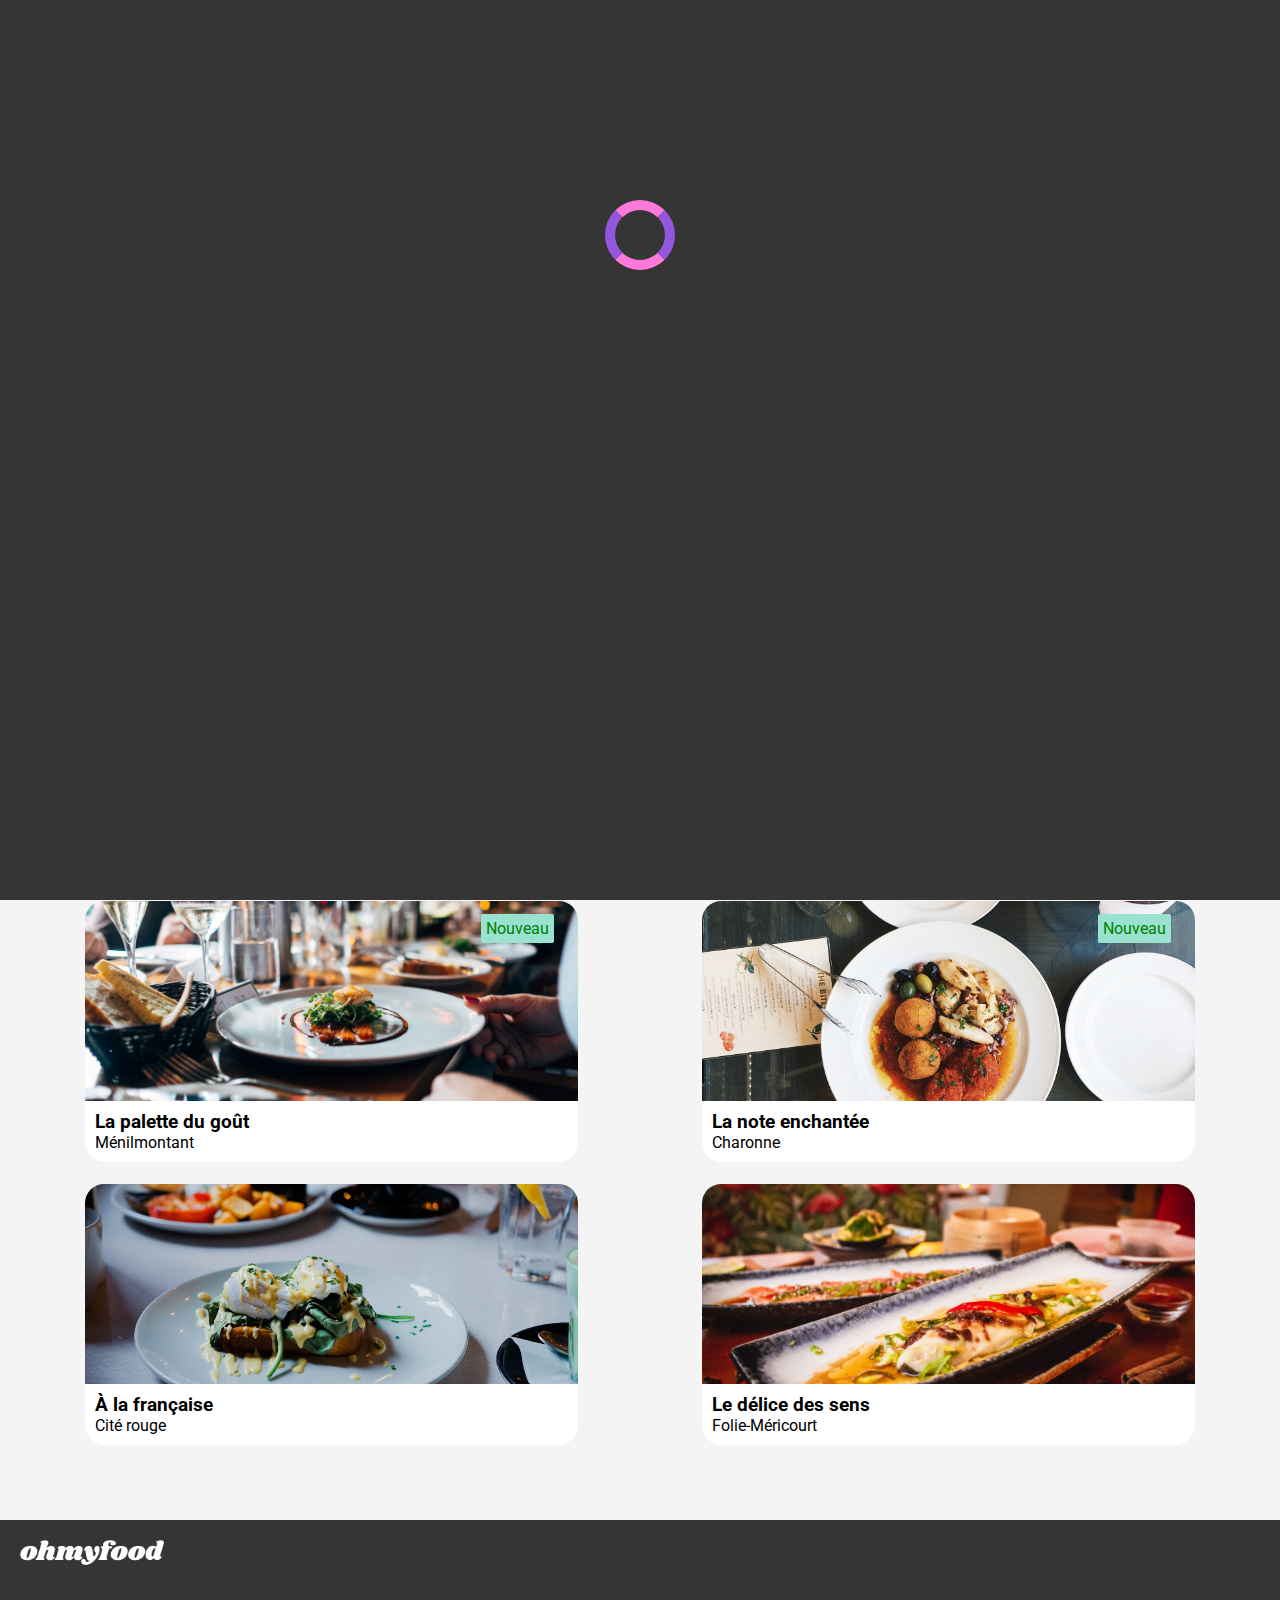
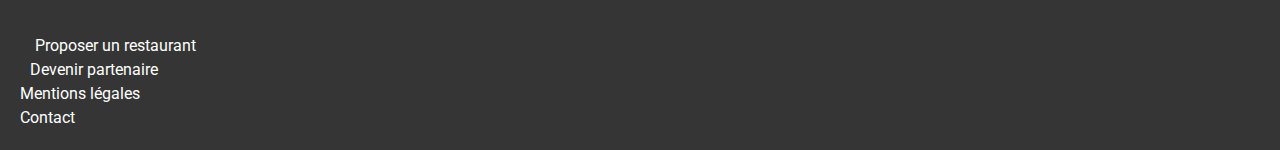
<file: index.html>
<!DOCTYPE html>
<html lang="en">
<head>
    <meta charset="UTF-8">
    <meta http-equiv="X-UA-Compatible" content="IE=edge">
    <meta name="viewport" content="width=device-width, initial-scale=1.0">
    <link rel="stylesheet" href="https://use.fontawesome.com/releases/v5.15.2/css/all.css" 
    integrity="sha384-vSIIfh2YWi9wW0r9iZe7RJPrKwp6bG+s9QZMoITbCckVJqGCCRhc+ccxNcdpHuYu" 
    crossorigin="anonymous">
    <link href="https://fonts.googleapis.com/css2?family=Roboto:wght@100&family=Shrikhand&display=swap" rel="stylesheet"> 
    <link href="https://fonts.googleapis.com/css2?family=Roboto&display=swap" rel="stylesheet"> 
    <link rel="stylesheet" href="scss/styles.css">
    <title>ohmyfood Homepage</title>
</head>
<body>

    <div class="bgLoader">
        <div class="loader"></div>
    </div>
    
<!-- ***********************************   TOP   *******************************  -->


    <header class="top">
        <div class="top__logo">
            <img src="images/logo/ohmyfood.png" alt="logo-ohmyfood">
        </div>
    </header>

<!-- ***********************************   CITY SEARCH   *******************************  -->   
 
        <div class="search">
            <div class="search__icon">
                <i class="fas fa-map-marker-alt"></i>
            </div>
            <h3>Paris, Belleville</h3>
        </div>
    
<!-- ***********************************   RESERVATION   *******************************  -->

    <section class="reservation">
        <h2>Réservez le menu qui vous convient</h2>
        <p>Découvrez des restaurants d'éxception, séléctionnés par nos soins.</p>
        <button class="reservation__btn">
            Explorer nos restaurants
        </button>
    </section>

<!-- ***********************************   FONCTIONNEMENT   *******************************  -->

    <section class="selection">

        <h2>Fonctionnement</h2>

        <div class="selection__btn">
            <div class="selection__btn--number">1</div>
            <i class="fas fa-mobile-alt"></i>
            <p>Choissisez un restaurant</p> 
        </div>
        <div class="selection__btn">
            <div class="selection__btn--number">2</div>
            <i class="fas fa-bars"></i>
            <p>Composez votre menu</p> 
        </div>
        <div class="selection__btn">
            <div class="selection__btn--number">3</div>
            <i class="fas fa-store"></i>
            <p>Dégustez au restaurant</p> 
        </div>

    </section>

<!-- ***********************************   RESTAURANTS   *******************************  -->

    <section class="restaurants">

        <h2>Restaurants</h2>

        <div class="gallery">

            <div class="gallery__card">

                <a href="menu1.html">

                    <img src="images/restaurants/la-palette-du-gout.jpg" alt="la palette du goût">
                    
                    <div class="gallery__card--new">
                        <p>Nouveau</p>
                    </div>

                    <div class="gallery__card--details">
                        <div class="gallery__text">
                            <h3>La palette du goût</h3>
                            <p>Ménilmontant</p> 
                        </div>

                        <div>
                            <i class="far fa-heart plain-heart"></i>
                            <i class="fas fa-heart color-heart"></i>
                        </div>
                    </div>

                </a>

            </div>

            <div class="gallery__card">

                <a href="menu2.html">

                    <img src="images/restaurants/la-note-enchantee.jpg" alt="la palette du goût">

                     <div class="gallery__card--new">
                        <p>Nouveau</p>
                    </div>
                    
                    <div class="gallery__card--details">
                        <div class="gallery__text">
                            <h3>La note enchantée</h3>
                            <p>Charonne</p> 
                        </div>

                        <div>
                            <i class="far fa-heart plain-heart"></i>
                            <i class="fas fa-heart color-heart"></i>
                        </div>
                    </div>
                </a>
            </div>     

            <div class="gallery__card">

                <a href="menu3.html">

                    <img src="images/restaurants/a-la-francaise.jpg" alt="à la française">
    
                    <div class="gallery__card--details">
                        <div class="gallery__text">
                            <h3>À la française</h3>
                            <p>Cité rouge</p> 
                        </div>
                      
                        <div>
                            <i class="far fa-heart plain-heart"></i>
                            <i class="fas fa-heart color-heart"></i>
                        </div>
                    </div>
                </a>
            </div>    

            <div class="gallery__card">

                <a href="menu4.html">

                    <img src="images/restaurants/le-delice-des-sens.jpg" alt="le délice des sens">
                    <div class="gallery__card--details">
                        <div class="gallery__text">
                            <h3>Le délice des sens</h3>
                            <p>Folie-Méricourt</p> 
                        </div>
                        
                        <div>
                            <i class="far fa-heart plain-heart"></i>
                            <i class="fas fa-heart color-heart"></i>
                        </div>
                    </div>
                </a>
            </div>     
   
        </div>

    </section>

<!-- ***********************************   FOOTER   *******************************  -->
        
    <footer class="footer">
        <div class="footer__logo">
            <img src="images/logo/ohmyfood.png" alt="logo-ohmyfood">
        </div>
        <div class="footer__item">
            <i class="fas fa-utensils"></i>
            <p>Proposer un restaurant</p>
        </div>
        <div class="footer__item">
            <i class="fas fa-hands-helping"></i>

            <p>Devenir partenaire</p>
        </div>
        <p>Mentions légales</p>
        <a href="#">Contact</a>
    </footer>

</body>
</html>
</file>
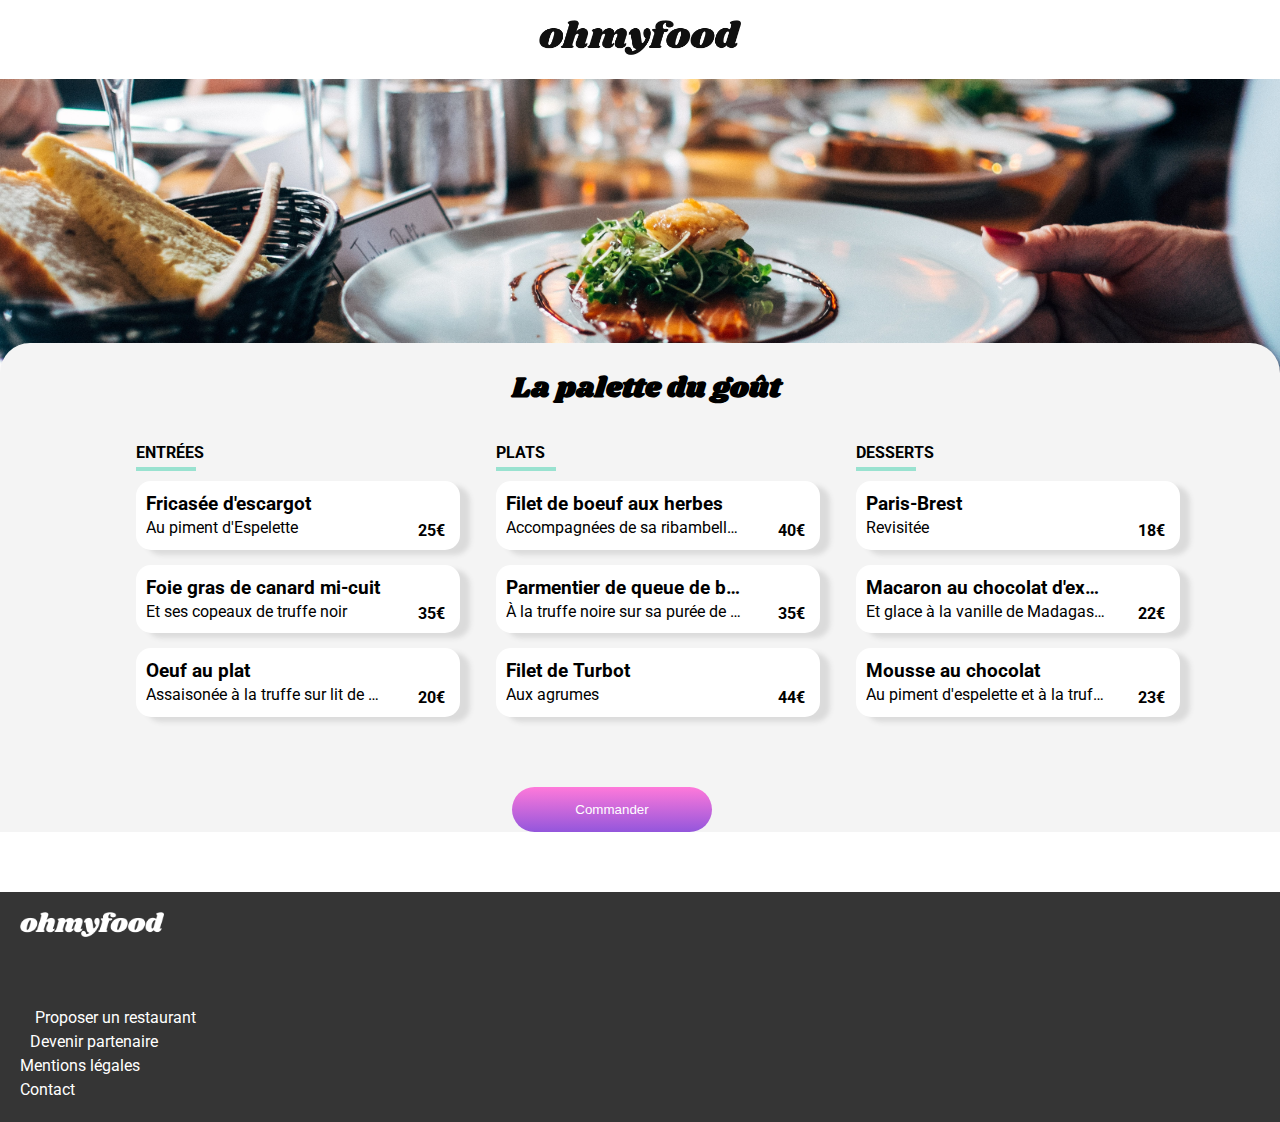
<file: menu1.html>
<!DOCTYPE html>
<html lang="en">
<head>
    <meta charset="UTF-8">
    <meta http-equiv="X-UA-Compatible" content="IE=edge">
    <meta name="viewport" content="width=device-width, initial-scale=1.0">
    <link rel="stylesheet" href="https://use.fontawesome.com/releases/v5.15.2/css/all.css" 
    integrity="sha384-vSIIfh2YWi9wW0r9iZe7RJPrKwp6bG+s9QZMoITbCckVJqGCCRhc+ccxNcdpHuYu" 
    crossorigin="anonymous">
    <link href="https://fonts.googleapis.com/css2?family=Roboto:wght@100&family=Shrikhand&display=swap" rel="stylesheet"> 
    <link href="https://fonts.googleapis.com/css2?family=Roboto&display=swap" rel="stylesheet"> 
    <link rel="stylesheet" href="scss/styles.css">
    <title>La palette du goût</title>
</head>
<body>

<!-- ***********************************   FLECHE RETOUR + LOGO   *******************************  -->

    <header class="top">
         <a href="index.html" class="top__arrow"><i class="fas fa-arrow-left"></i></a>
        <div class="top__logo">
            <img src="images/logo/ohmyfood.png" alt="logo-ohmyfood">
        </div>
    </header>

<!-- ***********************************   IMAGE du menu  *******************************  -->

    <div class="image">
        <img src="images/restaurants/la-palette-du-gout.jpg" alt="Menu La palette du goût">
    </div>

<!-- ***********************************   MENUS   *******************************  -->

    <section class="menu">

        <div class="intro">
            <h1>La palette du goût</h1>
            <i class="far fa-heart plain-heart"></i>
            <i class="fas fa-heart color-heart"></i>
        </div>

<!-- ***********************************   ENTREES   *******************************  -->   

        <div class="list">
            <div class="starters">
                <h2>Entrées</h2>
                <hr class="line">

                <div class="card">
                    <div class="sub-container">
                        <div class="text">
                            <h3>Fricasée d'escargot</h3>
                            <p>Au piment d'Espelette</p>
                        </div>
                        <div class="price">
                            <p>25€</p>
                        </div>
                    </div>
                    
                    <div class="checkbox">   
                        <i class="fas fa-check"></i>
                    </div>
                </div>

                <div class="card">
                    <div class="sub-container">
                        <div class="text">
                            <h3>Foie gras de canard mi-cuit</h3>
                            <p>Et ses copeaux de truffe noir</p>
                        </div>
                        <div class="price">
                            <p>35€</p>
                        </div>
                    </div>
                    <div class="checkbox">   
                        <i class="fas fa-check"></i>
                    </div>
                </div>
                
                <div class="card">
                    <div class="sub-container">
                        <div class="text">
                            <h3>Oeuf au plat</h3>
                            <p>Assaisonée à la truffe sur lit de caviar</p>
                        </div>
                        <div class="price">
                            <p>20€</p>
                        </div>
                    </div> 
                    <div class="checkbox">   
                        <i class="fas fa-check"></i>
                    </div>
                </div>
            </div>      
        </div>    

    <!-- ***********************************   PLATS   *******************************  --> 

        <div class="list">
            <div class="meals">
                <h2>Plats</h2>
                <hr class="line">
                <div class="card">
                    <div class="sub-container">
                        <div class="text">
                            <h3>Filet de boeuf aux herbes</h3>
                            <p>Accompagnées de sa ribambelle de légumes</p>
                        </div>
                        <div class="price">
                            <p>40€</p>
                        </div>
                    </div>
                    <div class="checkbox">   
                        <i class="fas fa-check"></i>
                    </div>
                </div>

                <div class="card">
                    <div class="sub-container">
                        <div class="text">
                            <h3>Parmentier de queue de boeuf</h3>
                            <p>À la truffe noire sur sa purée de panais</p>
                        </div>
                        <div class="price">
                            <p>35€</p>
                        </div>
                    </div>
                    <div class="checkbox">   
                        <i class="fas fa-check"></i>
                    </div>
                </div>

                <div class="card">
                    <div class="sub-container">
                        <div class="text">
                            <h3>Filet de Turbot</h3>
                            <p>Aux agrumes</p>
                        </div>
                        <div class="price">
                            <p>44€</p>
                        </div>
                    </div>
                    <div class="checkbox">   
                        <i class="fas fa-check"></i>
                    </div>
                </div>
            </div>    
        </div>   

<!-- ***********************************   DESSERTS   *******************************  -->

        <div class="list">
            <div class="desserts">
                <h2>Desserts</h2>
                <hr class="line">

                <div class="card">
                    <div class="sub-container">
                        <div class="text">
                            <h3>Paris-Brest</h3>
                            <p>Revisitée</p>
                        </div>
                        <div class="price">
                            <p>18€</p>
                        </div>
                    </div>
                    <div class="checkbox">   
                        <i class="fas fa-check"></i>
                    </div>
                </div>

                <div class="card">
                    <div class="sub-container">
                        <div class="text">
                            <h3>Macaron au chocolat d'exception</h3>
                            <p>Et glace à la vanille de Madagascar</p>
                        </div>
                        <div class="price">
                            <p>22€</p>
                        </div>
                    </div>
                    <div class="checkbox">   
                        <i class="fas fa-check"></i>
                    </div>
                </div>
            
                <div class="card">
                    <div class="sub-container">
                        <div class="text">
                            <h3>Mousse au chocolat</h3>
                            <p>Au piment d'espelette et à la truffe noire</p>
                        </div>
                        <div class="price">
                            <p>23€</p>
                        </div>
                    </div>
                    <div class="checkbox">   
                        <i class="fas fa-check"></i>
                    </div>
                </div>
            </div>
        </div>
        
<!-- ***********************************   BOUTON COMMANDER   *******************************  -->     

        <button class="menu__btn">Commander</button>

    </section>

<!-- ***********************************   FOOTER   *******************************  -->        

    <footer class="footer">
        <div class="footer__logo">
            <img src="images/logo/ohmyfood.png" alt="logo-ohmyfood">
        </div>
        <div class="footer__item">
            <i class="fas fa-utensils"></i>
            <p>Proposer un restaurant</p>
        </div>
        <div class="footer__item">
            <i class="fas fa-hands-helping"></i>
            <p>Devenir partenaire</p>
        </div>
        <p>Mentions légales</p>
        <a href="mailto:carl.holms@yahoo.fr">Contact</a>
    </footer>

</body>
</html>
</file>
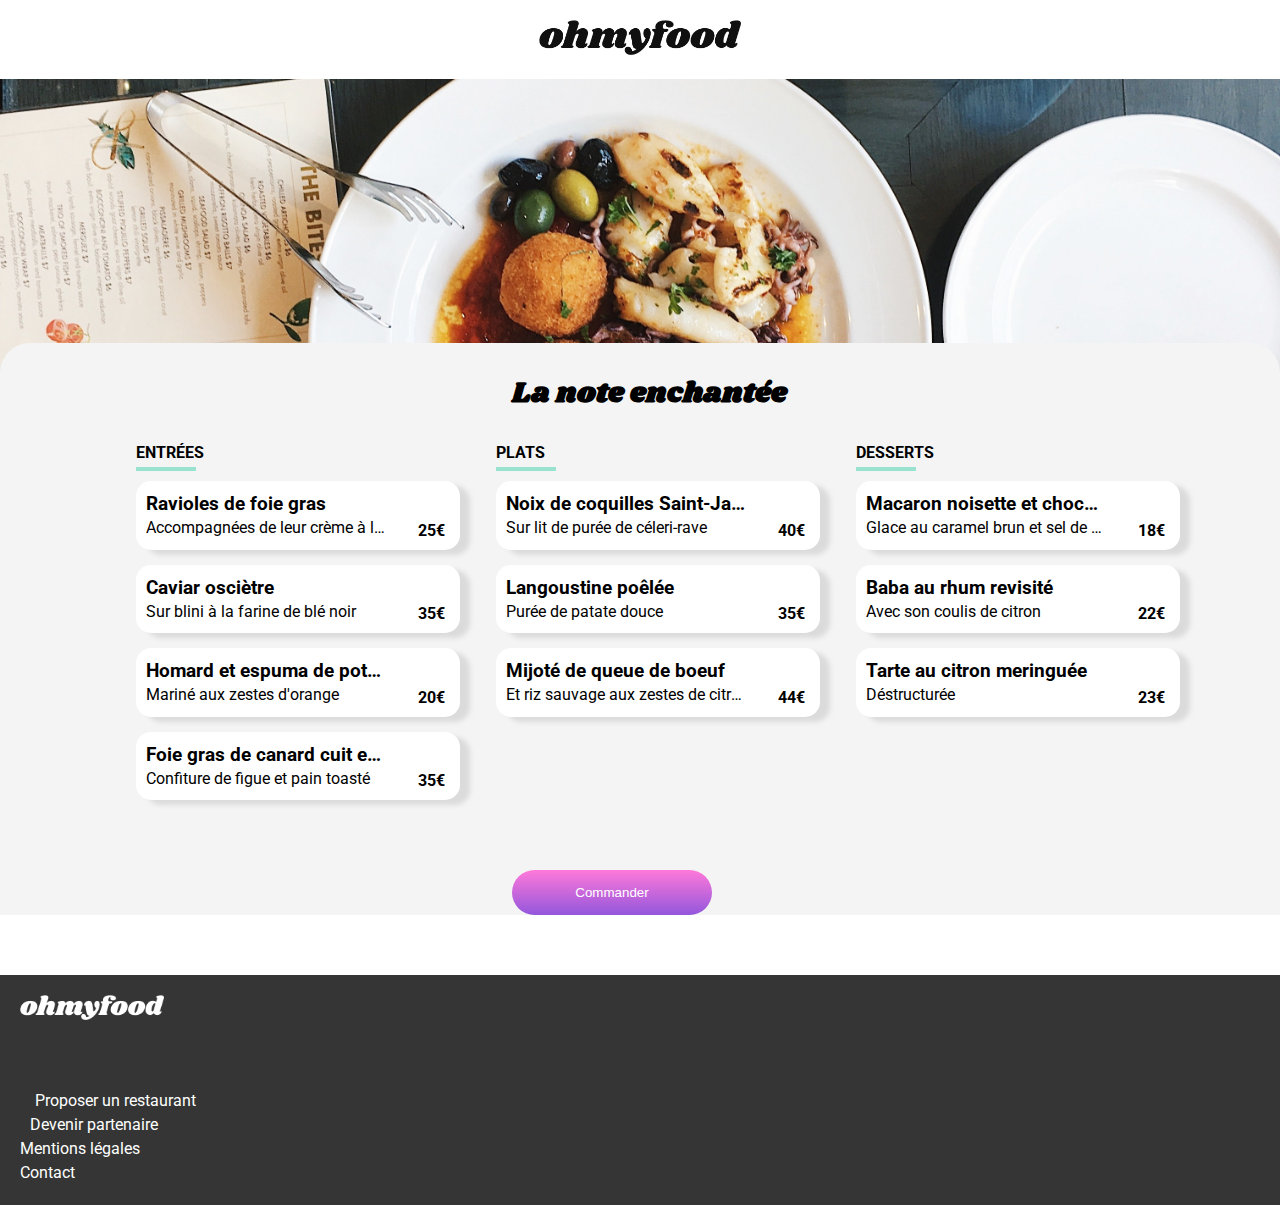
<file: menu2.html>
<!DOCTYPE html>
<html lang="en">
<head>
    <meta charset="UTF-8">
    <meta http-equiv="X-UA-Compatible" content="IE=edge">
    <meta name="viewport" content="width=device-width, initial-scale=1.0">
    <link rel="stylesheet" href="https://use.fontawesome.com/releases/v5.15.2/css/all.css" 
    integrity="sha384-vSIIfh2YWi9wW0r9iZe7RJPrKwp6bG+s9QZMoITbCckVJqGCCRhc+ccxNcdpHuYu" 
    crossorigin="anonymous">
    <link href="https://fonts.googleapis.com/css2?family=Roboto:wght@100&family=Shrikhand&display=swap" rel="stylesheet"> 
    <link href="https://fonts.googleapis.com/css2?family=Roboto&display=swap" rel="stylesheet"> 
    <link rel="stylesheet" href="scss/styles.css">
    <title>La note enchantée</title>
</head>
<body>

<!-- ***********************************   FLECHE RETOUR + LOGO   *******************************  -->

    <header class="top">
         <a href="index.html" class="top__arrow"><i class="fas fa-arrow-left"></i></a>
        <div class="top__logo">
            <img src="images/logo/ohmyfood.png" alt="logo-ohmyfood">
        </div>
    </header>

<!-- *********************************IMAGE DU MENU*****************************  -->

    <div class="image">
        <img src="images/restaurants/la-note-enchantee.jpg" alt="La note enchantée">
    </div>

<!-- ***********************************   MENUS   *******************************  -->

    <section class="menu">

        <div class="intro">
            <h1>La note enchantée</h1>
            <i class="far fa-heart plain-heart"></i>
            <i class="fas fa-heart color-heart"></i>
        </div>

<!-- ***********************************   ENTREES   *******************************  -->   

        <div class="list">
            <div class="starters">
                <h2>Entrées</h2>
                <hr class="line">

                <div class="card">
                    <div class="sub-container">
                        <div class="text">
                            <h3>Ravioles de foie gras</h3>
                            <p>Accompagnées de leur crème à la truffe</p>
                        </div>
                        <div class="price">
                            <p>25€</p>
                        </div>
                    </div>    
                    <div class="checkbox">   
                        <i class="fas fa-check"></i>
                    </div>
                </div>

                <div class="card">
                    <div class="sub-container">                 
                        <div class="text">
                            <h3>Caviar osciètre</h3>
                            <p>Sur blini à la farine de blé noir</p>
                        </div>
                        <div class="price">
                            <p>35€</p>
                        </div>
                    </div>    
                    <div class="checkbox">   
                        <i class="fas fa-check"></i>
                    </div>
                </div>
                
                <div class="card">
                    <div class="sub-container">   
                        <div class="text">
                            <h3>Homard et espuma de potiron</h3>
                            <p>Mariné aux zestes d'orange</p>
                        </div>
                        <div class="price">
                            <p>20€</p>
                        </div> 
                    </div>    
                    <div class="checkbox">   
                        <i class="fas fa-check"></i>
                    </div>
                </div>
                <div class="card">
                    <div class="sub-container">    
                        <div class="text">
                            <h3>Foie gras de canard cuit entier</h3>
                            <p>Confiture de figue et pain toasté</p>
                        </div>
                        <div class="price">
                            <p>35€</p>
                        </div> 
                    </div>    
                    <div class="checkbox">   
                        <i class="fas fa-check"></i>
                    </div>
                </div>
            </div>      
        </div>    

    <!-- ***********************************   PLATS   *******************************  --> 

        <div class="list">
            <div class="meals">
                <h2>Plats</h2>
                <hr class="line">
                <div class="card">
                    <div class="sub-container">    
                        <div class="text">
                            <h3>Noix de coquilles Saint-Jacques</h3>
                            <p>Sur lit de purée de céleri-rave</p>
                        </div>
                        <div class="price">
                            <p>40€</p>
                        </div>
                    </div>    
                    <div class="checkbox">   
                        <i class="fas fa-check"></i>
                    </div>
                </div>

                <div class="card">
                    <div class="sub-container">    
                        <div class="text">
                            <h3>Langoustine poêlée</h3>
                            <p>Purée de patate douce</p>
                        </div>
                        <div class="price">
                            <p>35€</p>
                        </div>
                    </div>    
                    <div class="checkbox">   
                        <i class="fas fa-check"></i>
                    </div>
                </div>

                <div class="card">
                    <div class="sub-container">    
                        <div class="text">
                            <h3>Mijoté de queue de boeuf</h3>
                            <p>Et riz sauvage aux zestes de citron</p>
                        </div>
                        <div class="price">
                            <p>44€</p>
                        </div>
                    </div>    
                    <div class="checkbox">   
                        <i class="fas fa-check"></i>
                    </div>
                </div>
            </div>    
        </div>   

<!-- ***********************************   DESSERTS   *******************************  -->

        <div class="list">
            <div class="desserts">
                <h2>Desserts</h2>
                <hr class="line">

                <div class="card">
                    <div class="sub-container">    
                        <div class="text">
                            <h3>Macaron noisette et chocolat</h3>
                            <p>Glace au caramel brun et sel de Guérande</p>
                        </div>
                        <div class="price">
                            <p>18€</p>
                        </div>
                    </div>    
                    <div class="checkbox">   
                        <i class="fas fa-check"></i>
                    </div>
                </div>

                <div class="card">
                    <div class="sub-container">    
                        <div class="text">
                            <h3>Baba au rhum revisité</h3>
                            <p>Avec son coulis de citron</p>
                        </div>
                        <div class="price">
                            <p>22€</p>
                        </div>
                    </div>    
                    <div class="checkbox">   
                        <i class="fas fa-check"></i>
                    </div>
                </div>
            
                <div class="card">
                    <div class="sub-container">    
                        <div class="text">
                            <h3>Tarte au citron meringuée</h3>
                            <p>Déstructurée</p>
                        </div>
                        <div class="price">
                            <p>23€</p>
                        </div>
                    </div>    
                    <div class="checkbox">   
                        <i class="fas fa-check"></i>
                    </div>
                </div>
            </div>
        </div>
        
<!-- ***********************************   BOUTON COMMANDER   *******************************  -->     

        <button class="menu__btn">Commander</button>

    </section>

<!-- ***********************************   FOOTER   *******************************  -->        

    <footer class="footer">
        <div class="footer__logo">
            <img src="images/logo/ohmyfood.png" alt="logo-ohmyfood">
        </div>
        <div class="footer__item">
            <i class="fas fa-utensils"></i>
            <p>Proposer un restaurant</p>
        </div>
        <div class="footer__item">
            <i class="fas fa-hands-helping"></i>
            <p>Devenir partenaire</p>
        </div>
        <p>Mentions légales</p>
        <a href="mailto:carl.holms@yahoo.fr">Contact</a>
    </footer>

</body>
</html>
</file>
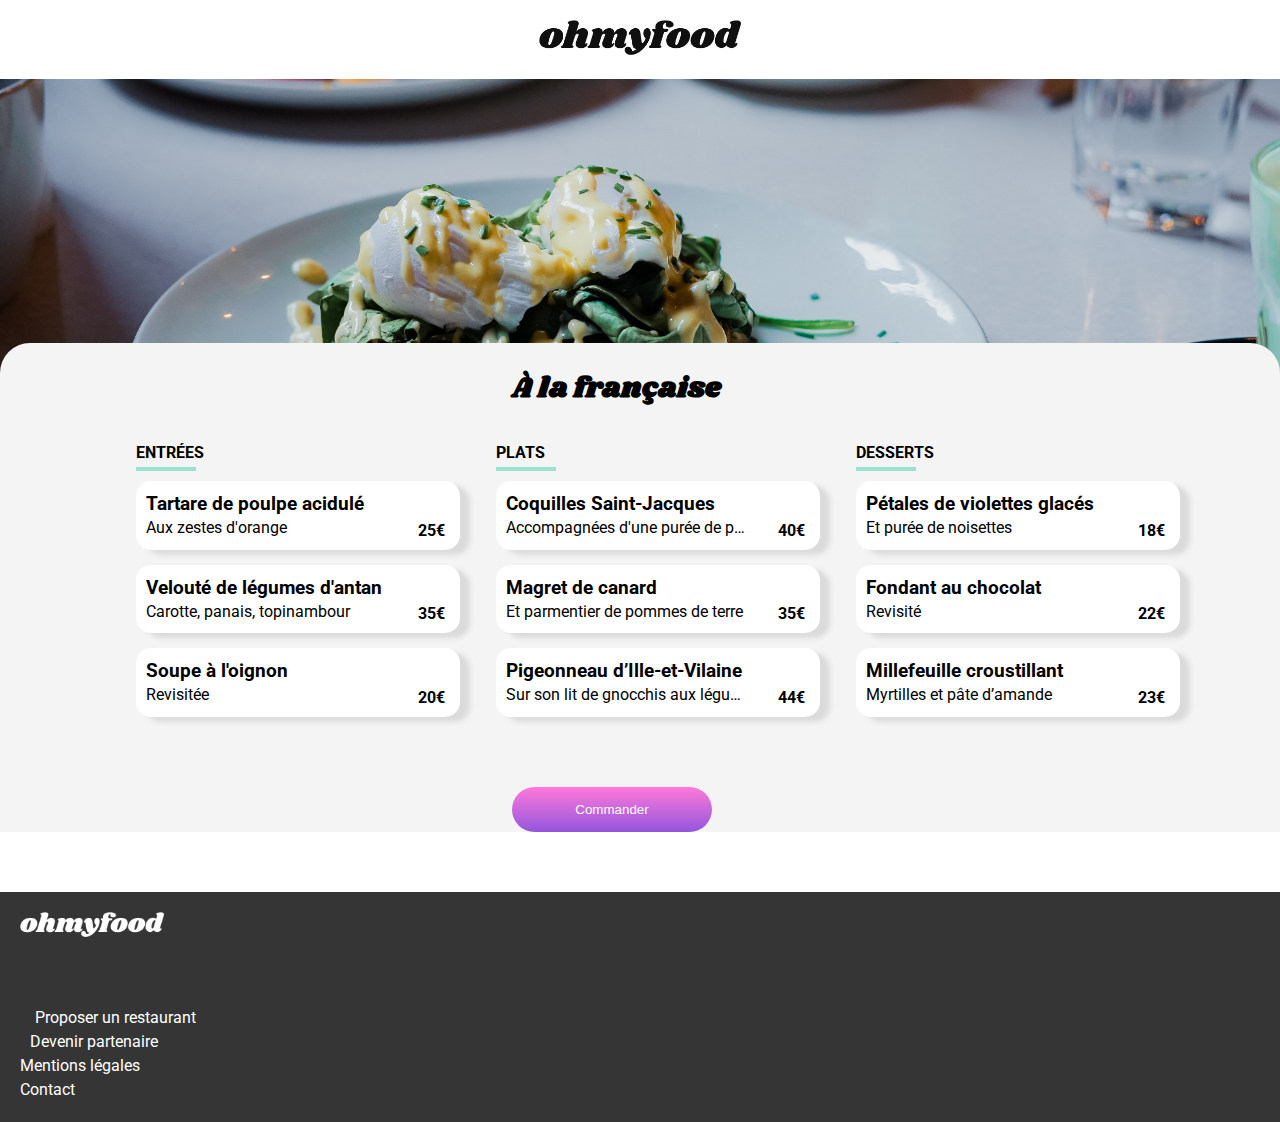
<file: menu3.html>
<!DOCTYPE html>
<html lang="en">
<head>
    <meta charset="UTF-8">
    <meta http-equiv="X-UA-Compatible" content="IE=edge">
    <meta name="viewport" content="width=device-width, initial-scale=1.0">
    <link rel="stylesheet" href="https://use.fontawesome.com/releases/v5.15.2/css/all.css" 
    integrity="sha384-vSIIfh2YWi9wW0r9iZe7RJPrKwp6bG+s9QZMoITbCckVJqGCCRhc+ccxNcdpHuYu" 
    crossorigin="anonymous">
    <link href="https://fonts.googleapis.com/css2?family=Roboto:wght@100&family=Shrikhand&display=swap" rel="stylesheet"> 
    <link href="https://fonts.googleapis.com/css2?family=Roboto&display=swap" rel="stylesheet"> 
    <link rel="stylesheet" href="scss/styles.css">
    <title>A la Française</title>
</head>
<body>

<!-- ***********************************   FLECHE RETOUR + LOGO   *******************************  -->

    <header class="top">
         <a href="index.html" class="top__arrow"><i class="fas fa-arrow-left"></i></a>
        <div class="top__logo">
            <img src="images/logo/ohmyfood.png" alt="logo-ohmyfood">
        </div>
    </header>

<!-- *********************************  IMAGE DU MENU  *****************************  -->

    <div class="image">
        <img src="images/restaurants/a-la-francaise.jpg" alt="À la française">
    </div>

<!-- ***********************************   MENUS   *******************************  -->

    <section class="menu">

        <div class="intro">
            <h1>À la française</h1>
            <i class="far fa-heart plain-heart"></i>
            <i class="fas fa-heart color-heart"></i>
        </div>

<!-- ***********************************   ENTREES   *******************************  -->   

        <div class="list">
            <div class="starters">
                <h2>Entrées</h2>
                <hr class="line">

                <div class="card">
                    <div class="sub-container">
                        <div class="text">
                            <h3>Tartare de poulpe acidulé</h3>
                            <p>Aux zestes d'orange</p>
                        </div>
                        <div class="price">
                            <p>25€</p>
                        </div>
                    </div>    
                    <div class="checkbox">   
                        <i class="fas fa-check"></i>
                    </div>
                </div>

                <div class="card">
                    <div class="sub-container">
                        <div class="text">
                            <h3>Velouté de légumes d'antan</h3>
                            <p>Carotte, panais, topinambour</p>
                        </div>
                        <div class="price">
                            <p>35€</p>
                        </div>
                    </div>    
                    <div class="checkbox">   
                        <i class="fas fa-check"></i>
                    </div>
                </div>
                
                <div class="card">
                        <div class="sub-container">
                            <div class="text">
                                <h3>Soupe à l'oignon</h3>
                                <p>Revisitée</p>
                            </div>
                            <div class="price">
                                <p>20€</p>
                            </div>
                        </div>     
                    <div class="checkbox">   
                        <i class="fas fa-check"></i>
                    </div>
                </div>
            </div>      
        </div>    

    <!-- ***********************************   PLATS   *******************************  --> 

        <div class="list">
            <div class="meals">
                <h2>Plats</h2>
                <hr class="line">
                <div class="card">
                    <div class="sub-container">
                        <div class="text">
                            <h3>Coquilles Saint-Jacques</h3>
                            <p>Accompagnées d'une purée de panais</p>
                        </div>
                        <div class="price">
                            <p>40€</p>
                        </div>
                    </div>    
                    <div class="checkbox">   
                        <i class="fas fa-check"></i>
                    </div>
                </div>

                <div class="card">
                    <div class="sub-container">
                        <div class="text">
                            <h3>Magret de canard</h3>
                            <p>Et parmentier de pommes de terre</p>
                        </div>
                        <div class="price">
                            <p>35€</p>
                        </div>
                    </div>    
                    <div class="checkbox">   
                        <i class="fas fa-check"></i>
                    </div>
                </div>

                <div class="card">
                    <div class="sub-container">
                        <div class="text">
                            <h3>Pigeonneau d’Ille-et-Vilaine</h3>
                            <p>Sur son lit de gnocchis aux légumes</p>
                        </div>
                        <div class="price">
                            <p>44€</p>
                        </div>
                    </div>    
                    <div class="checkbox">   
                        <i class="fas fa-check"></i>
                    </div>
                </div>
            </div>    
        </div>   

<!-- ***********************************   DESSERTS   *******************************  -->

        <div class="list">
            <div class="desserts">
                <h2>Desserts</h2>
                <hr class="line">

                <div class="card">
                    <div class="sub-container">
                        <div class="text">
                            <h3>Pétales de violettes glacés</h3>
                            <p>Et purée de noisettes</p>
                        </div>
                        <div class="price">
                            <p>18€</p>
                        </div>
                    </div>    
                    <div class="checkbox">   
                        <i class="fas fa-check"></i>
                    </div>
                </div>

                <div class="card">
                    <div class="sub-container">
                        <div class="text">
                            <h3>Fondant au chocolat</h3>
                            <p>Revisité</p>
                        </div>
                        <div class="price">
                            <p>22€</p>
                        </div>
                    </div>    
                    <div class="checkbox">   
                        <i class="fas fa-check"></i>
                    </div>
                </div>
            
                <div class="card">
                    <div class="sub-container">
                        <div class="text">
                            <h3>Millefeuille croustillant</h3>
                            <p>Myrtilles et pâte d’amande</p>
                        </div>
                        <div class="price">
                            <p>23€</p>
                        </div>
                    </div>    
                    <div class="checkbox">   
                        <i class="fas fa-check"></i>
                    </div>
                </div>
            </div>
        </div>
        
<!-- ***********************************   BOUTON COMMANDER   *******************************  -->     

        <button class="menu__btn">Commander</button>

    </section>

<!-- ***********************************   FOOTER   *******************************  -->        

    <footer class="footer">
        <div class="footer__logo">
            <img src="images/logo/ohmyfood.png" alt="logo-ohmyfood">
        </div>
        <div class="footer__item">
            <i class="fas fa-utensils"></i>
            <p>Proposer un restaurant</p>
        </div>
        <div class="footer__item">
            <i class="fas fa-hands-helping"></i>
            <p>Devenir partenaire</p>
        </div>
        <p>Mentions légales</p>
        <a href="mailto:carl.holms@yahoo.fr">Contact</a>
    </footer>

</body>
</html>
</file>
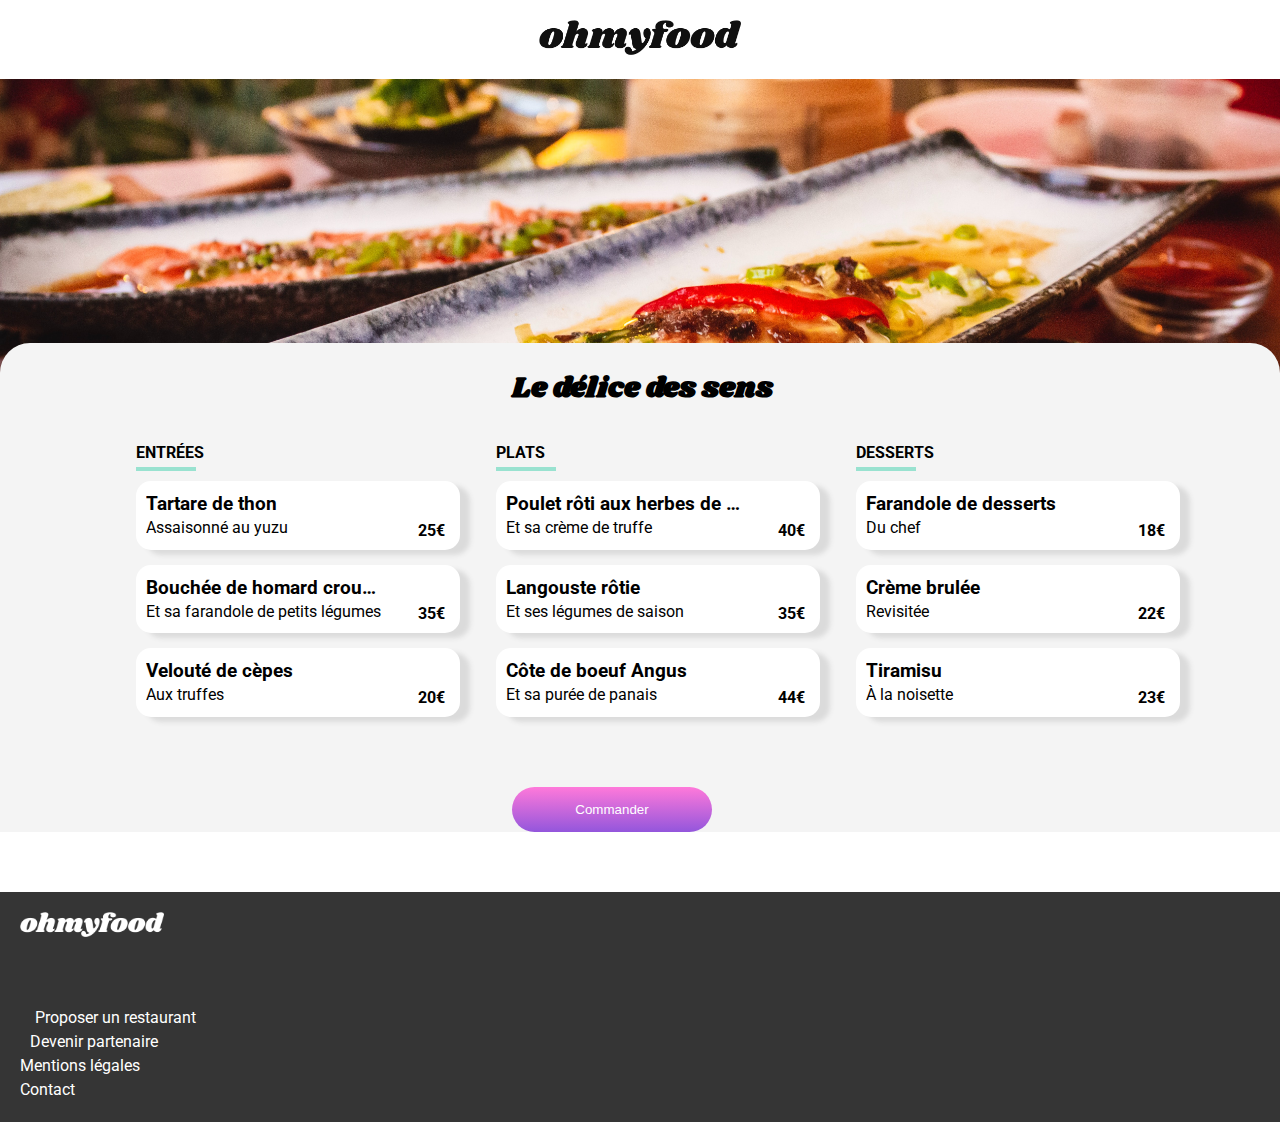
<file: menu4.html>
<!DOCTYPE html>
<html lang="en">
<head>
    <meta charset="UTF-8">
    <meta http-equiv="X-UA-Compatible" content="IE=edge">
    <meta name="viewport" content="width=device-width, initial-scale=1.0">
    <link rel="stylesheet" href="https://use.fontawesome.com/releases/v5.15.2/css/all.css" 
    integrity="sha384-vSIIfh2YWi9wW0r9iZe7RJPrKwp6bG+s9QZMoITbCckVJqGCCRhc+ccxNcdpHuYu" 
    crossorigin="anonymous">
    <link href="https://fonts.googleapis.com/css2?family=Roboto:wght@100&family=Shrikhand&display=swap" rel="stylesheet"> 
    <link href="https://fonts.googleapis.com/css2?family=Roboto&display=swap" rel="stylesheet"> 
    <link rel="stylesheet" href="scss/styles.css">
    <title>Le délice des sens</title>
</head>
<body>

<!-- ***********************************   FLECHE RETOUR + LOGO   *******************************  -->

    <header class="top">
         <a href="index.html" class="top__arrow"><i class="fas fa-arrow-left"></i></a>
        <div class="top__logo">
            <img src="images/logo/ohmyfood.png" alt="logo-ohmyfood">
        </div>
    </header>

<!-- *********************************  IMAGE DU MENU  *****************************  -->

    <div class="image">
        <img src="images/restaurants/le-delice-des-sens.jpg" alt="Le délice des sens">
    </div>

<!-- ***********************************   MENUS   *******************************  -->

    <section class="menu">

        <div class="intro">
            <h1>Le délice des sens</h1>
            <i class="far fa-heart plain-heart"></i>
            <i class="fas fa-heart color-heart"></i>
        </div>

<!-- ***********************************   ENTREES   *******************************  -->   

        <div class="list">
            <div class="starters">
                <h2>Entrées</h2>
                <hr class="line">

                <div class="card">
                    <div class="sub-container">
                    <div class="text">
                        <h3>Tartare de thon</h3>
                        <p>Assaisonné au yuzu</p>
                    </div>
                    <div class="price">
                        <p>25€</p>
                    </div>
                </div>            
                    <div class="checkbox">   
                        <i class="fas fa-check"></i>
                    </div>
                </div>

                <div class="card">
                    <div class="sub-container">
                        <div class="text">
                            <h3>Bouchée de homard croustillant</h3>
                            <p>Et sa farandole de petits légumes</p>
                        </div>
                        <div class="price">
                            <p>35€</p>
                        </div>
                    </div>            
                    <div class="checkbox">   
                        <i class="fas fa-check"></i>
                    </div>
                </div>
                
                <div class="card">
                    <div class="sub-container">
                        <div class="text">
                            <h3>Velouté de cèpes </h3>
                            <p>Aux truffes</p>
                        </div>
                        <div class="price">
                            <p>20€</p>
                        </div> 
                    </div>            
                    <div class="checkbox">   
                        <i class="fas fa-check"></i>
                    </div>
                </div>
            </div>      
        </div>    

    <!-- ***********************************   PLATS   *******************************  --> 

        <div class="list">
            <div class="meals">
                <h2>Plats</h2>
                <hr class="line">
                <div class="card">
                    <div class="sub-container">
                        <div class="text">
                            <h3>Poulet rôti aux herbes de Provence</h3>
                            <p>Et sa crème de truffe</p>
                        </div>
                        <div class="price">
                            <p>40€</p>
                        </div>
                    </div>            
                    <div class="checkbox">   
                        <i class="fas fa-check"></i>
                    </div>
                </div>

                <div class="card">
                    <div class="sub-container">
                        <div class="text">
                            <h3>Langouste rôtie </h3>
                            <p>Et ses légumes de saison</p>
                        </div>
                        <div class="price">
                            <p>35€</p>
                        </div>
                    </div>            
                    <div class="checkbox">   
                        <i class="fas fa-check"></i>
                    </div>
                </div>

                <div class="card">
                    <div class="sub-container">
                        <div class="text">
                            <h3>Côte de boeuf Angus</h3>
                            <p>Et sa purée de panais</p>
                        </div>
                        <div class="price">
                            <p>44€</p>
                        </div>
                    </div>            
                    <div class="checkbox">   
                        <i class="fas fa-check"></i>
                    </div>
                </div>
            </div>    
        </div>   

<!-- ***********************************   DESSERTS   *******************************  -->

        <div class="list">
            <div class="desserts">
                <h2>Desserts</h2>
                <hr class="line">

                <div class="card">
                    <div class="sub-container">
                        <div class="text">
                            <h3>Farandole de desserts</h3>
                            <p>Du chef</p>
                        </div>
                        <div class="price">
                            <p>18€</p>
                        </div>
                    </div>            
                    <div class="checkbox">   
                        <i class="fas fa-check"></i>
                    </div>
                </div>

                <div class="card">
                    <div class="sub-container">
                        <div class="text">
                            <h3>Crème brulée</h3>
                            <p>Revisitée</p>
                        </div>
                        <div class="price">
                            <p>22€</p>
                        </div>
                    </div>            
                    <div class="checkbox">   
                        <i class="fas fa-check"></i>
                    </div>
                </div>
            
                <div class="card">
                    <div class="sub-container">
                        <div class="text">
                            <h3>Tiramisu</h3>
                            <p>À la noisette</p>
                        </div>
                        <div class="price">
                            <p>23€</p>
                        </div>
                    </div>            
                    <div class="checkbox">   
                        <i class="fas fa-check"></i>
                    </div>
                </div>
            </div>
        </div>
        
<!-- ***********************************   BOUTON COMMANDER   *******************************  -->     

        <button class="menu__btn">Commander</button>

    </section>

<!-- ***********************************   FOOTER   *******************************  -->        

    <footer class="footer">
        <div class="footer__logo">
            <img src="images/logo/ohmyfood.png" alt="logo-ohmyfood">
        </div>
        <div class="footer__item">
            <i class="fas fa-utensils"></i>
            <p>Proposer un restaurant</p>
        </div>
        <div class="footer__item">
            <i class="fas fa-hands-helping"></i>
            <p>Devenir partenaire</p>
        </div>
        <p>Mentions légales</p>
        <a href="mailto:carl.holms@yahoo.fr">Contact</a>
    </footer>

</body>
</html>
</file>
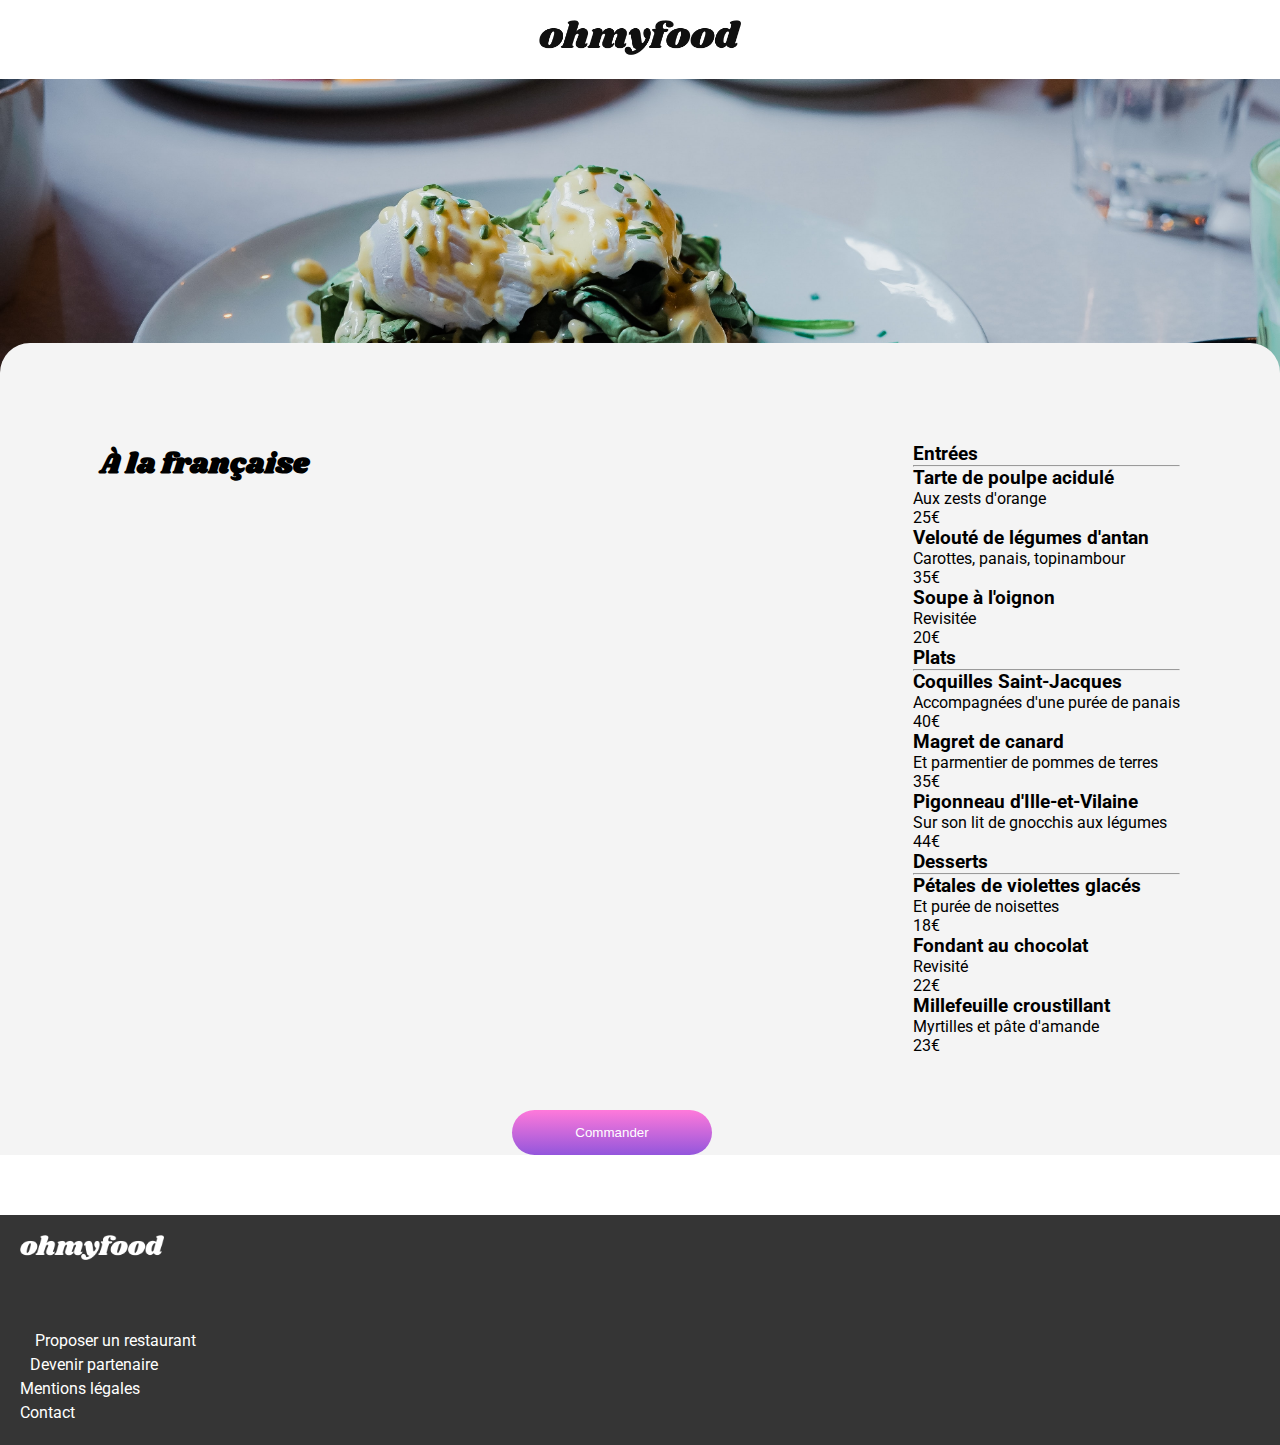
<file: menu_a_la_francaise.html>
<!DOCTYPE html>
<html lang="en">
<head>
    <meta charset="UTF-8">
    <meta http-equiv="X-UA-Compatible" content="IE=edge">
    <meta name="viewport" content="width=device-width, initial-scale=1.0">
    <link rel="stylesheet" href="https://use.fontawesome.com/releases/v5.15.2/css/all.css" 
    integrity="sha384-vSIIfh2YWi9wW0r9iZe7RJPrKwp6bG+s9QZMoITbCckVJqGCCRhc+ccxNcdpHuYu" 
    crossorigin="anonymous">
    <link href="https://fonts.googleapis.com/css2?family=Roboto:wght@100&family=Shrikhand&display=swap" rel="stylesheet"> 
    <link href="https://fonts.googleapis.com/css2?family=Roboto&display=swap" rel="stylesheet"> 
    <link rel="stylesheet" href="/scss/styles.css">
    <title>Menu A la Française</title>
</head>
<body>

<!--  logo + city_search  -->

    <header class="top">
         <a href="/index.html" class="top__arrow--back"><i class="fas fa-arrow-left"></i></a>
        <div class="top__logo">
            <img src="/images/logo/ohmyfood.png" alt="logo-ohmyfood">
        </div>
    </header>

<!--   menu photo   -->

    <div class="image">
        <img src="/images/restaurants/a-la-francaise.jpg" alt="Menu à la française">
    </div>

<!--  Carte menu  -->

    <section class="menu">
        <div class="menu__intro">
            <h1>À la française</h1>
            <i class="far fa-heart plain"></i>
            <i class="fas fa-heart color"></i>
        </div>

<!--  entrées  -->   

        <div class="menu__items">

            <h3>Entrées</h3>
            <hr class="menu__line"></hr>
            <div class="menu__items--card">
                <div class="menu__items--card text">
                    <h3>Tarte de poulpe acidulé</h3>
                    <p>Aux zests d'orange</p>
                </div>
                <p class="menu__items--card price">25€</p>
                <div class="menu__items-card checkbox">
                    <div class="menu__items--card check">
                        <i class="fas fa-check"></i>
                    </div>
                </div>
            </div>
           

            <div class="menu__items--card">
                <div class="menu__items--card text">
                    <h3>Velouté de légumes d'antan</h3>
                    <p>Carottes, panais, topinambour</p>
                </div>
                <p class="menu__items--card price">35€</p>
            </div>
            
            <div class="menu__items--card">
                <div class="menu__items--card text">
                    <h3>Soupe à l'oignon</h3>
                    <p>Revisitée</p>
                </div> 
                <p class="menu__items--card price">20€</p>
            </div>


<!--  plats   -->   

            <h3>Plats</h3>
            <hr class="menu__line"></hr>
            <div class="menu__items--card">
                <div class="menu__items--card text">
                    <h3>Coquilles Saint-Jacques</h3>
                    <p>Accompagnées d'une purée de panais</p>
                </div>
                
                <p class="menu__items--card price">40€</p>
            </div>
            <div class="menu__items--card">
                <div class="menu__items--card text">
                    <h3>Magret de canard</h3>
                    <p>Et parmentier de pommes de terres</p>
                </div>
                
                <p class="menu__items--card price">35€</p>
            </div>
            <div class="menu__items--card">
                <div class="menu__items--card text">
                    <h3>Pigonneau d'Ille-et-Vilaine</h3>
                    <p>Sur son lit de gnocchis aux légumes</p>
                </div>
                
                <p class="menu__items--card price">44€</p>
            </div>
           

 <!--  desserts  -->  

            <h3>Desserts</h3>
            <hr class="menu__line"></hr>
            <div class="menu__items--card">

                <div class="menu__items--card text">
                    <h3>Pétales de violettes glacés</h3>
                    <p>Et purée de noisettes</p>
                </div>
                <p class="menu__items--card price">18€</p>
            </div>
            <div class="menu__items--card">
                <div class="menu__items--card text">
                    <h3>Fondant au chocolat</h3>
                    <p>Revisité</p>
                </div>
                
                <p class="menu__items--card price">22€</p>
            </div>
            <div class="menu__items--card">
                <div class="menu__items--card text">
                    <h3>Millefeuille croustillant</h3>
                    <p>Myrtilles et pâte d'amande</p>
                </div>
                
                <p class="menu__items--card price">23€</p>
            </div>
        </div>
        
<!--  Bouton "commander"   -->       

        <button class="menu__btn">Commander</button>

    </section>

        
    <footer class="footer">
        <div class="footer__logo">
            <img src="/images/logo/ohmyfood.png" alt="logo-ohmyfood">
        </div>
        <div class="footer__item">
            <i class="fas fa-utensils"></i>
            <p>Proposer un restaurant</p>
        </div>
        <div class="footer__item">
            <i class="fas fa-hands-helping"></i>
            <p>Devenir partenaire</p>
        </div>
        <p>Mentions légales</p>
        <a href="#">Contact</a>
    </footer>

</body>
</html>
</file>
<file: scss/styles.css>
@-webkit-keyframes loading {
  from {
    -webkit-transform: rotate(0deg);
            transform: rotate(0deg);
  }
  to {
    -webkit-transform: rotate(360deg);
            transform: rotate(360deg);
  }
}

@keyframes loading {
  from {
    -webkit-transform: rotate(0deg);
            transform: rotate(0deg);
  }
  to {
    -webkit-transform: rotate(360deg);
            transform: rotate(360deg);
  }
}

@-webkit-keyframes bgFade {
  from {
    visibility: visible;
  }
  to {
    visibility: hidden;
  }
}

@keyframes bgFade {
  from {
    visibility: visible;
  }
  to {
    visibility: hidden;
  }
}

@-webkit-keyframes fadeIn {
  from {
    opacity: 0;
  }
  to {
    opacity: 1;
  }
}

@keyframes fadeIn {
  from {
    opacity: 0;
  }
  to {
    opacity: 1;
  }
}

@-webkit-keyframes fadeInPage {
  0% {
    opacity: 0;
  }
  100% {
    opacity: 1;
  }
}

@keyframes fadeInPage {
  0% {
    opacity: 0;
  }
  100% {
    opacity: 1;
  }
}

* {
  -webkit-box-sizing: border-box;
          box-sizing: border-box;
  margin: 0;
  padding: 0;
}

a {
  text-decoration: none;
  cursor: pointer;
}

.plain, .color {
  font-size: 1.8rem;
}

body {
  font-family: 'Roboto', Arial, sans-serif;
}

h1 {
  font-family: 'Shrikhand', Arial, sans-serif;
  font-size: 1.8rem;
}

h2 {
  font-size: 1.5rem;
}

.reservation__btn {
  color: #FFF;
  background: -webkit-gradient(linear, left top, left bottom, from(#FF79DA), to(#9356DC));
  background: linear-gradient(#FF79DA, #9356DC);
  margin-top: 30px;
  padding: 15px 25px;
  border-radius: 30px;
  border: none;
  -webkit-transition: background-color 3s ease-in-out, -webkit-transform 1s ease-in-out;
  transition: background-color 3s ease-in-out, -webkit-transform 1s ease-in-out;
  transition: transform 1s ease-in-out, background-color 3s ease-in-out;
  transition: transform 1s ease-in-out, background-color 3s ease-in-out, -webkit-transform 1s ease-in-out;
}

.reservation__btn:hover {
  cursor: pointer;
  opacity: 0.8;
  -webkit-box-shadow: 5px 5px 20px #9356DC;
          box-shadow: 5px 5px 20px #9356DC;
  -webkit-transform: scale(1.2);
          transform: scale(1.2);
  background-color: #ae80e5;
}

.selection__btn {
  width: 90%;
  background: #f4f4f4;
  border-radius: 20px;
  padding: 28px 0;
  margin: 20px auto;
  display: -webkit-box;
  display: -ms-flexbox;
  display: flex;
  -webkit-box-pack: space-evenly;
      -ms-flex-pack: space-evenly;
          justify-content: space-evenly;
  -webkit-box-align: center;
      -ms-flex-align: center;
          align-items: center;
}

.selection__btn:hover {
  cursor: pointer;
}

@media (min-width: 768px) {
  .selection__btn {
    width: 50%;
  }
}

.menu__btn {
  color: #FFF;
  background: -webkit-gradient(linear, left top, left bottom, from(#FF79DA), to(#9356DC));
  background: linear-gradient(#FF79DA, #9356DC);
  margin-top: 30px;
  padding: 15px 25px;
  border-radius: 30px;
  border: none;
  -webkit-transition: background-color 3s ease-in-out, -webkit-transform 1s ease-in-out;
  transition: background-color 3s ease-in-out, -webkit-transform 1s ease-in-out;
  transition: transform 1s ease-in-out, background-color 3s ease-in-out;
  transition: transform 1s ease-in-out, background-color 3s ease-in-out, -webkit-transform 1s ease-in-out;
  -ms-flex-item-align: center;
      -ms-grid-row-align: center;
      align-self: center;
  width: 200px;
}

.menu__btn:hover {
  cursor: pointer;
  opacity: 0.8;
  -webkit-box-shadow: 5px 5px 20px #9356DC;
          box-shadow: 5px 5px 20px #9356DC;
  -webkit-transform: scale(1.2);
          transform: scale(1.2);
  background-color: #ae80e5;
}

@media (min-width: 1024px) {
  .menu__btn {
    position: absolute;
    bottom: 0;
    left: 40%;
  }
}

.footer {
  padding: 20px 20px;
  background-color: #353535;
  color: white;
  line-height: 1.5;
}

.footer__logo {
  margin-bottom: 5%;
}

.footer__logo img {
  height: 25px;
  -webkit-filter: brightness(0) invert(1);
          filter: brightness(0) invert(1);
}

.footer__item {
  display: -webkit-box;
  display: -ms-flexbox;
  display: flex;
  -webkit-box-align: center;
      -ms-flex-align: center;
          align-items: center;
}

.footer__item .fa-utensils {
  margin-right: 15px;
}

.footer__item .fa-hands-helping {
  margin-right: 10px;
}

.footer a {
  color: white;
}

.bgLoader {
  width: 100%;
  height: 100%;
  position: fixed;
  background-color: #353535;
  -webkit-animation: bgFade 3s forwards;
          animation: bgFade 3s forwards;
  z-index: 2;
}

.loader {
  display: -webkit-box;
  display: -ms-flexbox;
  display: flex;
  -webkit-box-pack: center;
      -ms-flex-pack: center;
          justify-content: center;
  margin-top: 200px;
}

.loader::before {
  content: "";
  width: 50px;
  height: 50px;
  border: 10px solid #9356DC;
  border-top-color: #FF79DA;
  border-bottom-color: #FF79DA;
  border-radius: 50%;
  -webkit-animation: loading 1s linear infinite;
          animation: loading 1s linear infinite;
}

.top {
  display: -webkit-box;
  display: -ms-flexbox;
  display: flex;
  -webkit-box-pack: center;
      -ms-flex-pack: center;
          justify-content: center;
  -webkit-box-align: center;
      -ms-flex-align: center;
          align-items: center;
}

.top__logo {
  padding: 20px;
}

.top__logo img {
  height: 35px;
}

.search {
  display: -webkit-box;
  display: -ms-flexbox;
  display: flex;
  -webkit-box-pack: center;
      -ms-flex-pack: center;
          justify-content: center;
  -webkit-box-align: center;
      -ms-flex-align: center;
          align-items: center;
  padding: 20px;
}

.search:hover {
  background-color: #eaeaea;
  -webkit-box-shadow: inset 0 1px #cfcfcf;
          box-shadow: inset 0 1px #cfcfcf;
}

.search__icon {
  margin-right: 10px;
}

@media (min-width: 768px) and (max-width: 1023px) {
  .search {
    width: 30%;
    margin: 50px auto;
    border: 2px solid;
    border-radius: 15px;
  }
}

@media (min-width: 1024px) {
  .search {
    width: 20%;
    margin: 50px auto;
    border: 2px solid;
    border-radius: 15px;
  }
}

.reservation {
  display: -webkit-box;
  display: -ms-flexbox;
  display: flex;
  -webkit-box-pack: center;
      -ms-flex-pack: center;
          justify-content: center;
  -webkit-box-align: center;
      -ms-flex-align: center;
          align-items: center;
  -webkit-box-orient: vertical;
  -webkit-box-direction: normal;
      -ms-flex-direction: column;
          flex-direction: column;
  text-align: center;
  background-color: #f4f4f4;
  padding: 30px;
}

@media (min-width: 1024px) {
  .reservation {
    width: 50%;
    margin: 0 auto;
    border-radius: 30px;
  }
}

.reservation h2 {
  margin-bottom: 10px;
}

.selection {
  margin: 50px 15px;
}

@media (min-width: 1024px) {
  .selection {
    width: 50%;
    margin: 0 auto;
    border-radius: 30px;
    text-align: center;
    padding-top: 50px;
  }
}

.selection__btn {
  position: relative;
}

.selection__btn:hover {
  background-color: #f5edff;
}

.selection__btn:hover .fas {
  color: #9356DC;
}

.selection__btn--number {
  background-color: #9356DC;
  color: white;
  border-radius: 50%;
  width: 34px;
  height: 34px;
  padding: 8px;
  text-align: center;
  position: absolute;
  left: -15px;
}

.selection__btn p {
  font-weight: bold;
}

.restaurants {
  background-color: #f4f4f4;
  padding: 40px 10px;
}

.gallery {
  padding: 0.8rem;
}

@media (min-width: 768px) and (max-width: 1023px) {
  .gallery {
    width: 50%;
    margin: 50px auto;
  }
}

@media (min-width: 1024px) {
  .gallery {
    display: -webkit-box;
    display: -ms-flexbox;
    display: flex;
    -ms-flex-pack: distribute;
        justify-content: space-around;
    -ms-flex-wrap: wrap;
        flex-wrap: wrap;
  }
}

.gallery__card {
  position: relative;
  margin-bottom: 1.4rem;
}

@media (min-width: 1024px) {
  .gallery__card {
    width: 40%;
  }
}

.gallery__card img {
  width: 100%;
  max-height: 200px;
  -o-object-fit: cover;
     object-fit: cover;
  border-radius: 1.2rem 1.2rem 0 0;
  display: block;
}

.gallery__card--new {
  background-color: #99E2D0;
  color: green;
  padding: 5px;
  border-radius: 2px;
  position: absolute;
  top: 5%;
  right: 5%;
}

.gallery__card--details {
  background-color: #fff;
  color: black;
  padding: 10px;
  display: -webkit-box;
  display: -ms-flexbox;
  display: flex;
  -webkit-box-pack: justify;
      -ms-flex-pack: justify;
          justify-content: space-between;
  -webkit-box-align: center;
      -ms-flex-align: center;
          align-items: center;
  border-radius: 0 0 20px 20px;
}

.gallery__card--details .plain-heart {
  position: absolute;
  font-size: 2rem;
  -webkit-transition: opacity 1s;
  transition: opacity 1s;
  z-index: 1;
}

.gallery__card--details .plain-heart:hover {
  opacity: 0;
}

.gallery__card--details .plain-heart:hover:hover + .color-heart {
  -webkit-animation: fadeIn 1s ease-in-out forwards;
          animation: fadeIn 1s ease-in-out forwards;
}

.gallery__card--details .color-heart {
  background: -webkit-linear-gradient(#9356DC, #FF79DA);
  -webkit-background-clip: text;
  -webkit-text-fill-color: transparent;
  font-size: 2rem;
  opacity: 0;
}

.top__arrow {
  position: absolute;
  left: 20px;
  color: black;
}

.image img {
  width: 100%;
  max-height: 320px;
  -o-object-fit: cover;
     object-fit: cover;
  position: relative;
  z-index: 0;
}

.menu {
  background-color: #f4f4f4;
  border-radius: 30px 30px 0 0;
  padding: 45px 15px;
  position: relative;
  top: -60px;
  z-index: 1;
  display: -webkit-box;
  display: -ms-flexbox;
  display: flex;
  -webkit-box-orient: vertical;
  -webkit-box-direction: normal;
      -ms-flex-direction: column;
          flex-direction: column;
  -ms-flex-line-pack: center;
      align-content: center;
}

@media (min-width: 768px) and (max-width: 1023px) {
  .menu {
    -webkit-box-orient: vertical;
    -webkit-box-direction: normal;
        -ms-flex-direction: column;
            flex-direction: column;
    -webkit-box-align: center;
        -ms-flex-align: center;
            align-items: center;
  }
}

@media (min-width: 1024px) {
  .menu {
    -webkit-box-orient: horizontal;
    -webkit-box-direction: normal;
        -ms-flex-direction: row;
            flex-direction: row;
    -webkit-box-pack: justify;
        -ms-flex-pack: justify;
            justify-content: space-between;
    padding: 100px;
  }
}

.menu .intro {
  display: -webkit-box;
  display: -ms-flexbox;
  display: flex;
  -webkit-box-pack: center;
      -ms-flex-pack: center;
          justify-content: center;
  -webkit-box-align: center;
      -ms-flex-align: center;
          align-items: center;
  -webkit-box-pack: justify;
      -ms-flex-pack: justify;
          justify-content: space-between;
  padding-bottom: 40px;
}

@media (min-width: 1024px) {
  .menu .intro h1 {
    position: absolute;
    top: 5%;
    left: 40%;
  }
}

.menu .intro .plain-heart {
  position: absolute;
  font-size: 2rem;
  right: 30px;
  z-index: 1;
  -webkit-transition: opacity 1s;
  transition: opacity 1s;
}

.menu .intro .plain-heart:hover {
  opacity: 0;
}

.menu .intro .plain-heart:hover:hover + .color-heart {
  -webkit-animation: fadeIn 1s ease-in-out forwards;
          animation: fadeIn 1s ease-in-out forwards;
}

@media (max-width: 359px) {
  .menu .intro .plain-heart {
    top: 15px;
    right: 5%;
  }
}

@media (min-width: 1024px) {
  .menu .intro .plain-heart {
    right: 30px;
    top: 30px;
  }
}

.menu .intro .color-heart {
  position: absolute;
  font-size: 2rem;
  right: 30px;
  background: -webkit-linear-gradient(#9356DC, #FF79DA);
  -webkit-background-clip: text;
  -webkit-text-fill-color: transparent;
  opacity: 0;
}

@media (max-width: 359px) {
  .menu .intro .color-heart {
    top: 15px;
    right: 5%;
  }
}

@media (min-width: 1024px) {
  .menu .intro .color-heart {
    right: 30px;
    top: 30px;
  }
}

@media (min-width: 768px) and (max-width: 1023px) {
  .menu .list {
    width: 50%;
  }
}

@media (min-width: 1024px) {
  .menu .list {
    width: 30%;
  }
}

.menu .list .starters .card {
  -webkit-animation: fadeInPage 4s ease-in-out both;
          animation: fadeInPage 4s ease-in-out both;
}

.menu .list .meals .card {
  -webkit-animation: fadeInPage 3s ease-in-out both;
          animation: fadeInPage 3s ease-in-out both;
}

.menu .list .desserts .card {
  -webkit-animation: fadeInPage 1s ease-in-out both;
          animation: fadeInPage 1s ease-in-out both;
}

.menu .list h2 {
  font-size: 1rem;
  text-transform: uppercase;
}

.menu .list .line {
  border: 2px solid #99E2D0;
  width: 60px;
  margin: 5px 0 10px 0;
}

.menu .list .card {
  background-color: #fff;
  border-radius: 15px;
  -webkit-box-shadow: 10px 5px 5px #dbdbdb;
          box-shadow: 10px 5px 5px #dbdbdb;
  margin-bottom: 15px;
  display: -webkit-box;
  display: -ms-flexbox;
  display: flex;
  -webkit-box-pack: justify;
      -ms-flex-pack: justify;
          justify-content: space-between;
  overflow: hidden;
}

.menu .list .card:hover .price {
  -webkit-transform: translate(-50px);
          transform: translate(-50px);
}

.menu .list .card:hover > .checkbox {
  -webkit-transform: translate(-50px);
          transform: translate(-50px);
}

.menu .list .card:hover > .checkbox .fas {
  -webkit-transform: rotate(360deg);
          transform: rotate(360deg);
}

.menu .list .card:hover .text {
  width: 70%;
}

.menu .list .card .sub-container {
  width: 100%;
  display: -webkit-box;
  display: -ms-flexbox;
  display: flex;
  -webkit-box-pack: justify;
      -ms-flex-pack: justify;
          justify-content: space-between;
}

.menu .list .card .text {
  line-height: 1.4;
  padding: 10px;
  width: 80%;
  -webkit-transition: width 0.7s ease-in-out;
  transition: width 0.7s ease-in-out;
}

.menu .list .card .text h3, .menu .list .card .text p {
  white-space: nowrap;
  overflow: hidden;
  text-overflow: ellipsis;
}

.menu .list .card .price {
  font-weight: bold;
  display: -webkit-box;
  display: -ms-flexbox;
  display: flex;
  -webkit-box-align: end;
      -ms-flex-align: end;
          align-items: flex-end;
  padding: 0 15px 10px 0;
  -webkit-transition: -webkit-transform 0.8s;
  transition: -webkit-transform 0.8s;
  transition: transform 0.8s;
  transition: transform 0.8s, -webkit-transform 0.8s;
}

.menu .list .card .checkbox {
  display: -webkit-box;
  display: -ms-flexbox;
  display: flex;
  -webkit-box-pack: center;
      -ms-flex-pack: center;
          justify-content: center;
  -webkit-box-align: center;
      -ms-flex-align: center;
          align-items: center;
  background-color: #99E2D0;
  border-radius: 0 15px 15px 0;
  width: 50px;
  margin: -50px;
  -webkit-transition: -webkit-transform 0.8s;
  transition: -webkit-transform 0.8s;
  transition: transform 0.8s;
  transition: transform 0.8s, -webkit-transform 0.8s;
}

.menu .list .card .checkbox .fas {
  background-color: white;
  color: #99E2D0;
  border-radius: 30px;
  padding: 4px;
  -webkit-transition: -webkit-transform 0.6s ease-in-out;
  transition: -webkit-transform 0.6s ease-in-out;
  transition: transform 0.6s ease-in-out;
  transition: transform 0.6s ease-in-out, -webkit-transform 0.6s ease-in-out;
}
/*# sourceMappingURL=styles.css.map */
</file>
